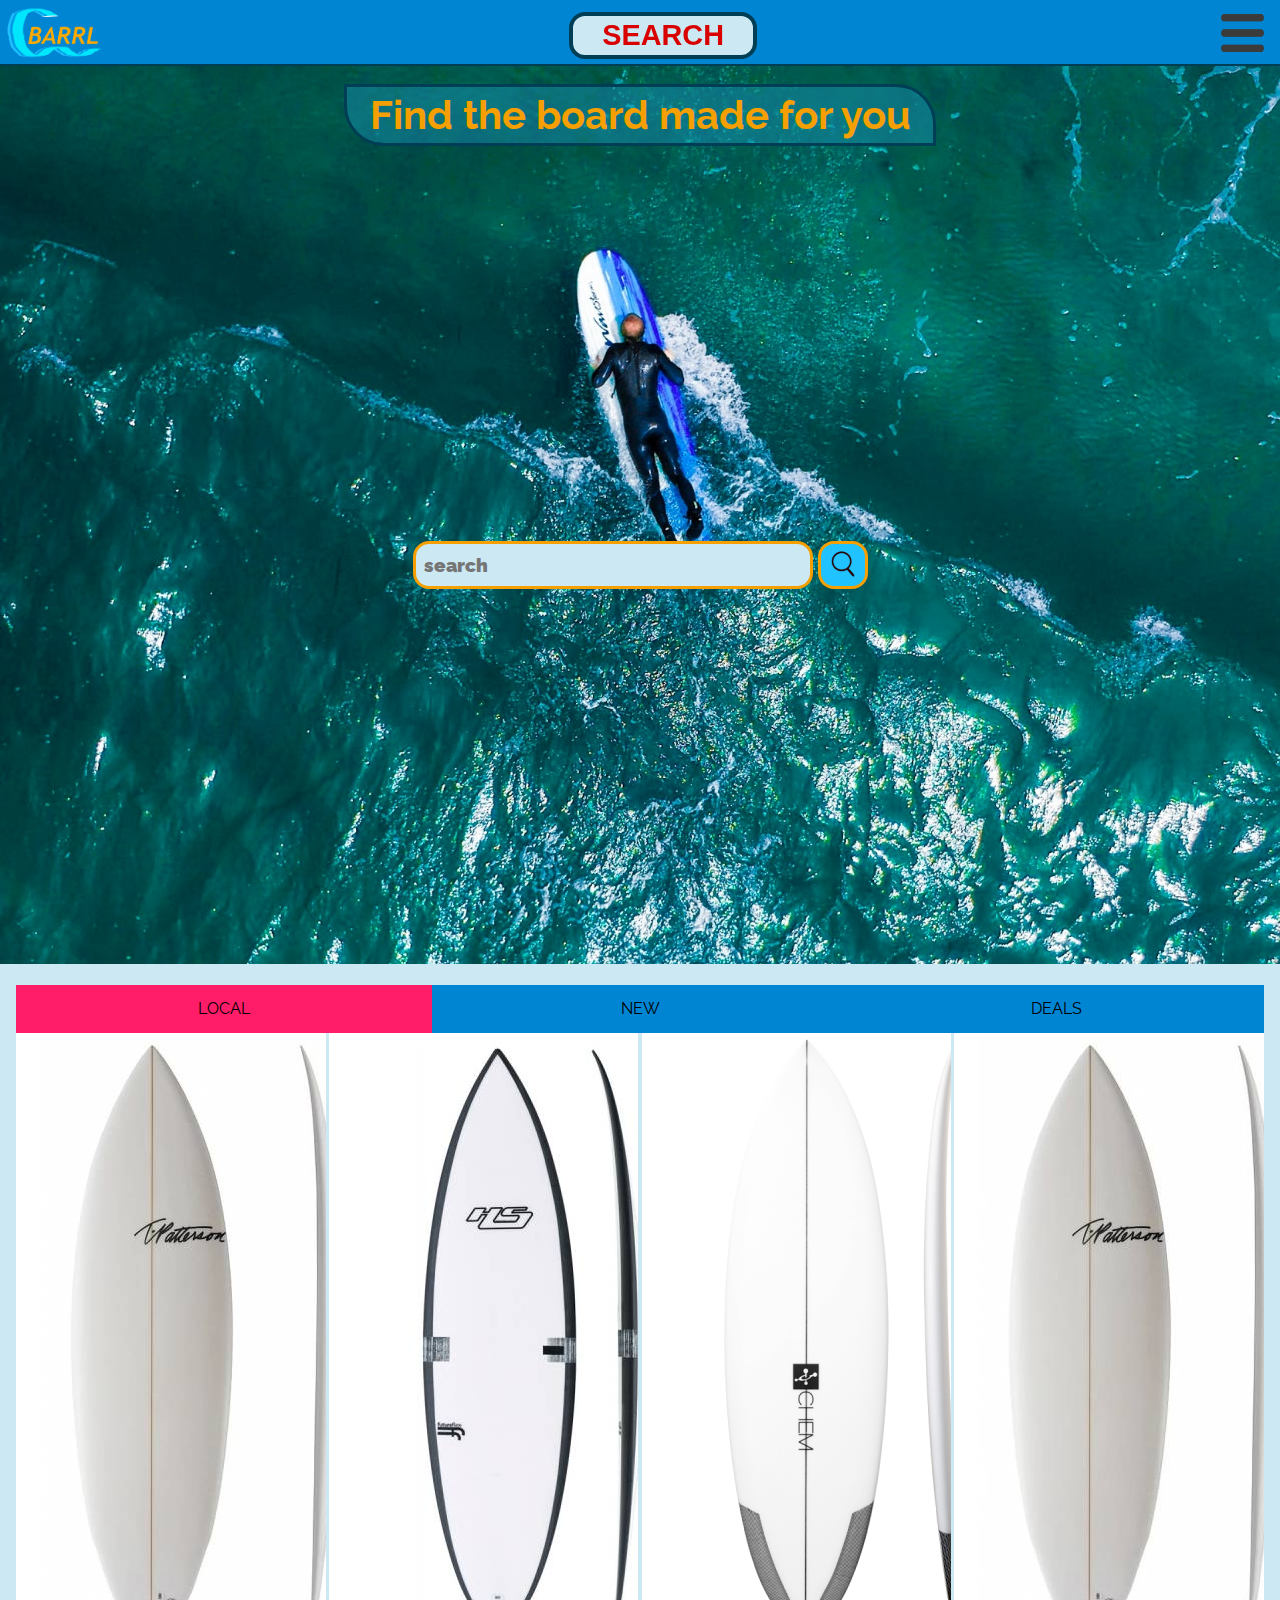
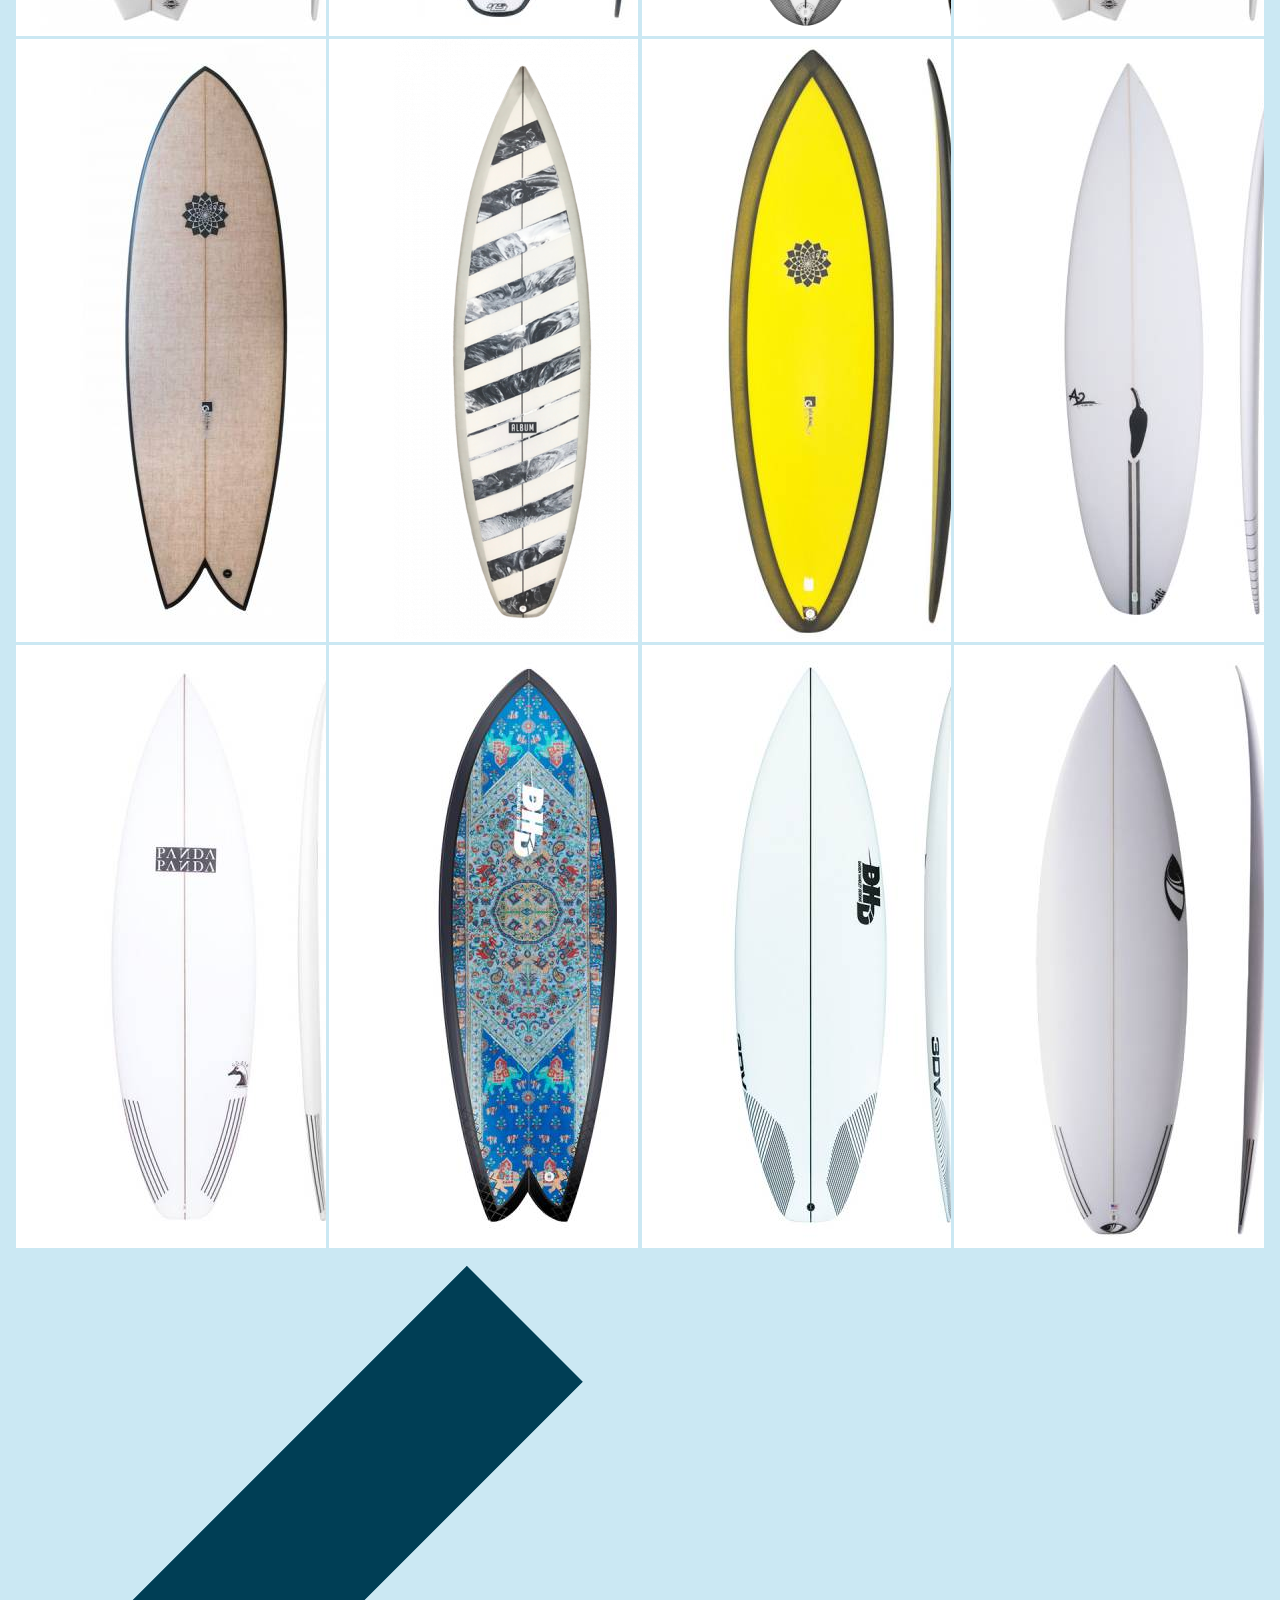
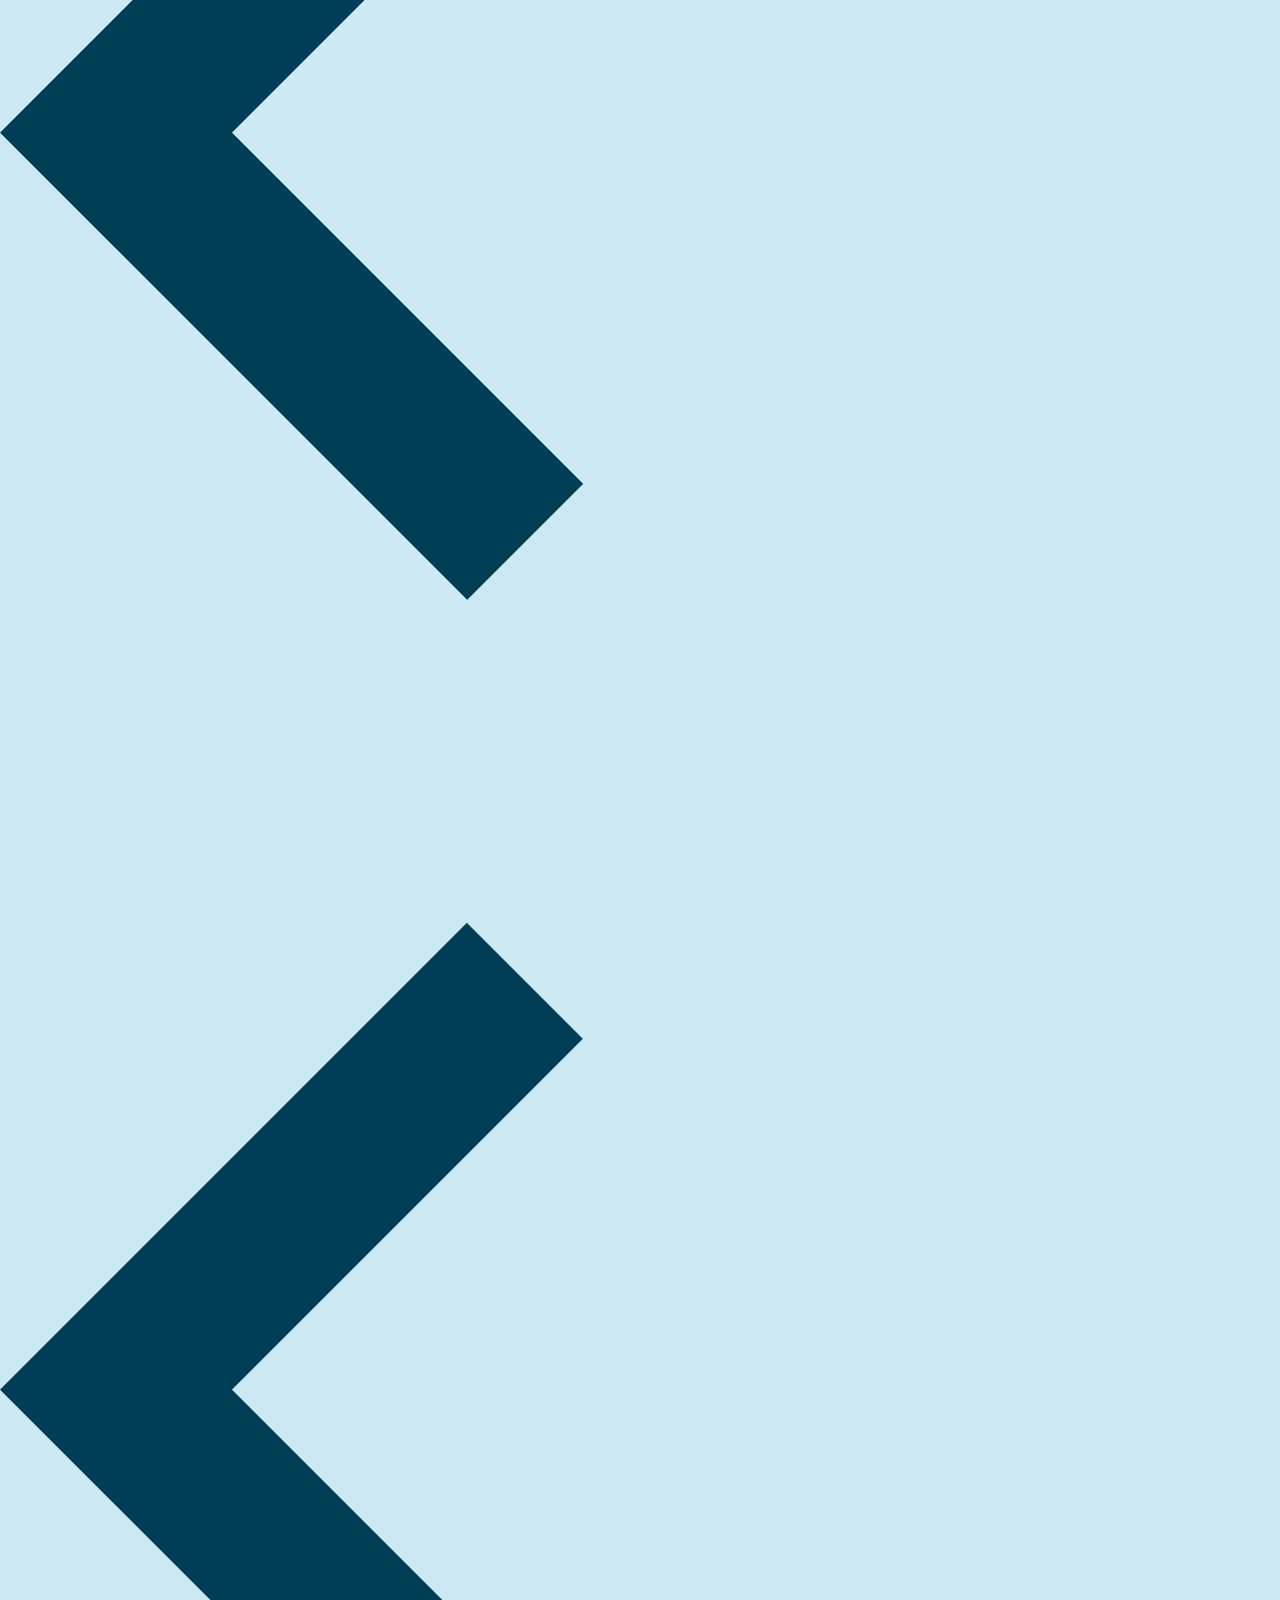
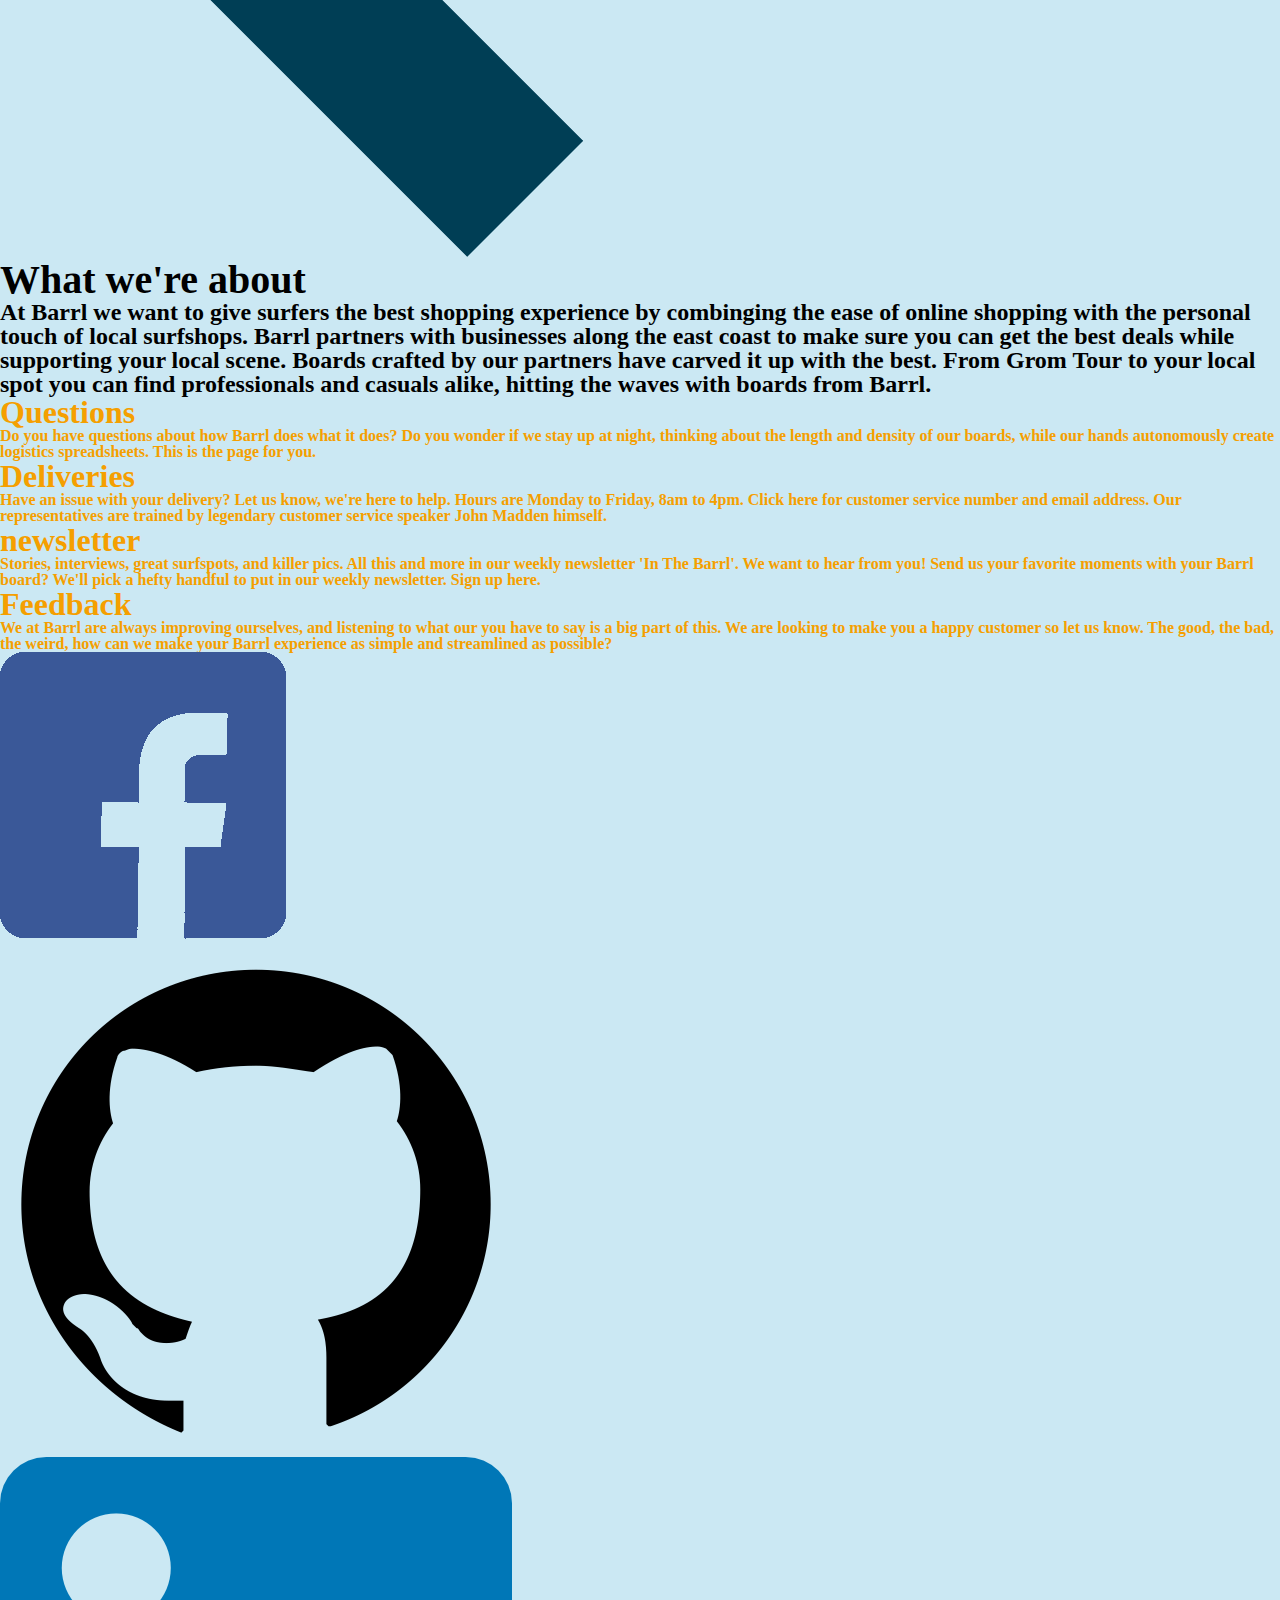
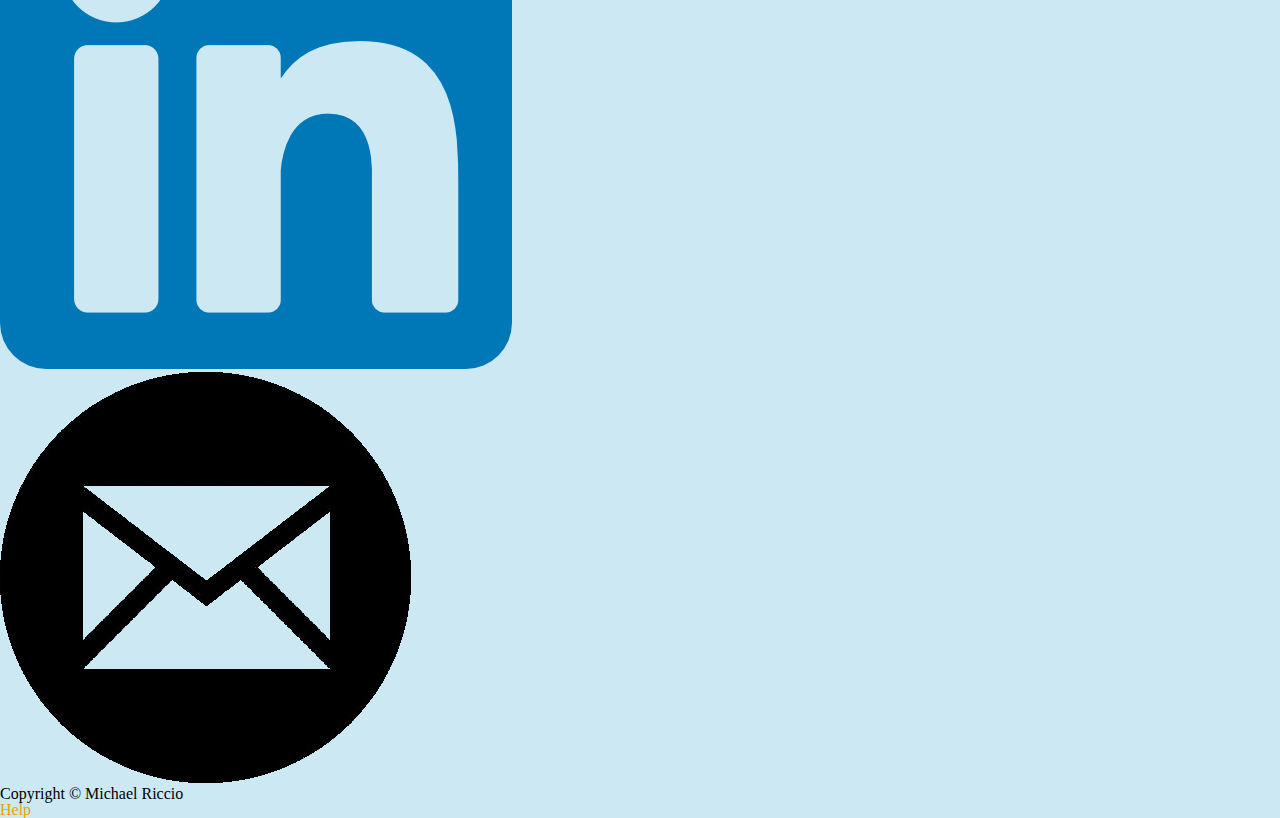
<file: index.html>
<!DOCTYPE html>
<html lang="en">
<head>
    <meta charset="UTF-8">
    <meta name="viewport" content="width=device-width, initial-scale=1.0">
    <title>Barrl</title>
    <meta name='description' content="Your first and only stop for waveriding gear. Browse boards, fins, tethers, bags and more, all from local surf shops.">
    <meta name="author" content="Michael Riccio">
    <meta name="keywords" content="surf, surfboard, fin, fins, tether, tethers, waveriding, shop, wax">
    <link rel="stylesheet" href="css/reset.css">
    <link rel="stylesheet" href="css/style.css">
    <link rel="stylesheet" href="css/media.css">
</head>
<body>
    <div class="container">
        <header>
            <div class="progress">
                <div class="progress-info" id="progress-bar"></div>
            </div>
            <div class="header-container">
                <img class="logo" src="pics/Barrl.png" alt="">
                <div class="location">
                    <ul class="location-list">
                        <!-- <li class="top-list s">SEARCH</li>
                        <li class="top-list b">BOARDS</li>
                        <li class="top-list m">MEDIA</li>
                        <li class="top-list g">GOALS</li>
                        <li class="top-list c">CUSTOMER</li> -->
                    </ul>
                </div>
                    <img src="pics/menu.png" class="menu-icon">
            </div>
            <ul class="sidebar">
                <!-- <li class="nav"> Seach </li>
                <li class="nav"> Boards </li>
                <li class="nav"> Media </li>
                <li class="nav"> Goals </li>
                <li class="nav"> Customer</li> -->
            </ul>
        </header>
        <main>
            <div class="search">
                <div class="heading-wrapper">
                    <p class="heading">
                        Find the board made for you
                    </p> 
                </div>
                <div class="promo-search">
                    <input type="text" placeholder="search" aria-label="search">
                    <button onclick="alertReminder()"><img src="pics/glass.png"></button>
                </div>
            </div>
            <div class="board">
                <div class="board-selector">
                    <div class = "tab bg-active">LOCAL</div>
                    <div class = "tab">NEW</div>
                    <div class = "tab">DEALS</div>
                </div>
                <div class="board-screen">
                    <div class="board-grid here">
                        <div class="board-item" onclick="alertReminder()"><div> <img src="pics/local (1).jpeg" alt="Board" ></div></div>
                        <div class="board-item" onclick="alertReminder()"><div> <img src="pics/local (1).jpg" alt="Board" ></div></div>
                        <div class="board-item" onclick="alertReminder()"><div> <img src="pics/local (1).png" alt="Board" ></div></div>
                        <div class="board-item" onclick="alertReminder()"><div> <img src="pics/local (2).jpeg" alt="Board" ></div></div>
                        <div class="board-item" onclick="alertReminder()"><div> <img src="pics/local (2).jpg" alt="Board" ></div></div>
                        <div class="board-item" onclick="alertReminder()"><div> <img src="pics/local (2).png" alt="Board" ></div></div>
                        <div class="board-item" onclick="alertReminder()"><div> <img src="pics/local (3).jpg" alt="Board" ></div></div>
                        <div class="board-item" onclick="alertReminder()"><div> <img src="pics/local (4).jpg" alt="Board" ></div></div>
                        <div class="board-item" onclick="alertReminder()"><div> <img src="pics/local (5).jpg" alt="Board" ></div></div>
                        <div class="board-item" onclick="alertReminder()"><div> <img src="pics/local (6).jpg" alt="Board" ></div></div>
                        <div class="board-item" onclick="alertReminder()"><div> <img src="pics/local (7).jpg" alt="Board" ></div></div>
                        <div class="board-item" onclick="alertReminder()"><div> <img src="pics/local (8).jpg" alt="Board" ></div></div>
                    </div>
                    <div class="board-grid">
                        <div class="board-item" onclick="alertReminder()"><div> <img src="pics/new.jpg" alt="Board" ></div></div>
                        <div class="board-item" onclick="alertReminder()"><div> <img src="pics/new2.jpg" alt="Board" ></div></div>
                        <div class="board-item" onclick="alertReminder()"><div> <img src="pics/new3.jpg" alt="Board" ></div></div>
                        <div class="board-item" onclick="alertReminder()"><div> <img src="pics/new4.jpg" alt="Board" ></div></div>
                        <div class="board-item" onclick="alertReminder()"><div> <img src="pics/new5.png" alt="Board" ></div></div>
                        <div class="board-item" onclick="alertReminder()"><div> <img src="pics/new6.png" alt="Board" ></div></div>
                        <div class="board-item" onclick="alertReminder()"><div> <img src="pics/new7.jpg" alt="Board" ></div></div>
                        <div class="board-item" onclick="alertReminder()"><div> <img src="pics/new8.jpeg" alt="Board" ></div></div>
                        <div class="board-item" onclick="alertReminder()"><div> <img src="pics/new9.png" alt="Board" ></div></div>
                        <div class="board-item" onclick="alertReminder()"><div> <img src="pics/new10.png" alt="Board" ></div></div>
                        <div class="board-item" onclick="alertReminder()"><div> <img src="pics/new11.png" alt="Board" ></div></div>
                        <div class="board-item" onclick="alertReminder()"><div> <img src="pics/new12.png" alt="Board" ></div></div>
                    </div>
                    <div class="board-grid"> 
                        <div class="board-item" onclick="alertReminder()"><div> <img src="pics/deal1.jpg" alt="Board" ></div></div>
                        <div class="board-item" onclick="alertReminder()"><div> <img src="pics/deal2.png" alt="Board" ></div></div>
                        <div class="board-item" onclick="alertReminder()"><div> <img src="pics/deal3.png" alt="Board" ></div></div>
                        <div class="board-item" onclick="alertReminder()"><div> <img src="pics/deal4.png" alt="Board" ></div></div>
                        <div class="board-item" onclick="alertReminder()"><div> <img src="pics/deal5.jpg" alt="Board" ></div></div>
                        <div class="board-item" onclick="alertReminder()"><div> <img src="pics/deal6.jpg" alt="Board" ></div></div>
                        <div class="board-item" onclick="alertReminder()"><div> <img src="pics/deal7.jpg" alt="Board" ></div></div>
                        <div class="board-item" onclick="alertReminder()"><div> <img src="pics/deal8.jpg" alt="Board" ></div></div>
                        <div class="board-item" onclick="alertReminder()"><div> <img src="pics/deal9.jpg" alt="Board" ></div></div>
                        <div class="board-item" onclick="alertReminder()"><div> <img src="pics/deal10.jpg" alt="Board" ></div></div>
                        <div class="board-item" onclick="alertReminder()"><div> <img src="pics/deal11.jpg" alt="Board" ></div></div>
                        <div class="board-item" onclick="alertReminder()"><div> <img src="pics/deal12.jpg" alt="Board" ></div></div>
                    </div>
                </div>
            </div>
            <div class="media">
                <div class="arrow-wrapper">
                    <a class="arrow-anchor" href=""><img class="arrow" src="./pics/arrow.png"></a>
                </div>
                <div class="media-frame">
                    <iframe class="frame1" width="560" height="315" src="https://www.youtube.com/embed/W7h-Yho8EB0" frameborder="0" allow="accelerometer; autoplay; encrypted-media; gyroscope; picture-in-picture" allowfullscreen></iframe>
                </div>
                <div class="arrow-wrapper">
                    <a class="arrow-anchor" href=""><img class="arrow face-right" src="./pics/arrow.png"></a>
                </div>
            </div>
            <div class="goals">
                <div class="goals-contain">
                    <div class="goals-wrapper">
                        <h2>What we're about</h2>
                        <h4>At Barrl we want to give surfers the best shopping experience by combinging the ease of online shopping with the personal touch of local surfshops. Barrl partners with businesses along the east coast to make sure you can get the best deals while supporting your local scene. Boards crafted by our partners have carved it up with the best. From Grom Tour to your local spot you can find professionals and casuals alike, hitting the waves with boards from Barrl.</h4>
                    </div>
                </div>
            </div>
            <div class="customer">
                <div class="customer-container">
                    <a href="">
                        <div class="customer-option">
                            <h3>Questions</h3>
                            <h5>Do you have questions about how Barrl does what it does? Do you wonder if we stay up at night, thinking about the length and density of our boards, while our hands autonomously create logistics spreadsheets. This is the page for you.</h5>
                        </div> 
                    </a>
                    <a href="">
                        <div class="customer-option">
                            <h3>Deliveries</h3>
                            <h5>Have an issue with your delivery? Let us know, we're here to help. Hours are Monday to Friday, 8am to 4pm. Click here for customer service number and email address. Our representatives are trained by legendary customer service speaker John Madden himself.</h5>
                        </div>
                    </a>
                </div>
                <div class="customer-container">
                    <a href="">
                        <div class="customer-option">
                            <h3>newsletter</h3>
                            <h5> Stories, interviews, great surfspots, and killer pics. All this and more in our weekly newsletter 'In The Barrl'. We want to hear from you! Send us your favorite moments with your Barrl board? We'll pick a hefty handful to put in our weekly newsletter. Sign up here.</h5>
                        </div>
                    </a>
                    <a class="bottom" href="">
                        <div class="customer-option">
                            <h3>Feedback</h3>
                            <h5>We at Barrl are always improving ourselves, and listening to what our you have to say is a big part of this. We are looking to make you a happy customer so let us know. The good, the bad, the weird, how can we make your Barrl experience as simple and streamlined as possible?</h5>
                        </div>
                    </a>
                </div>
            </div>
        </main>
        <footer>
            <ul class="social">
                <li><a href="https://www.facebook.com/michael.riccio.5205"><img src="pics/facebook.png" class=" fa-facebook-square pic"></img></a></li>
                <li><a href="https://github.com/michaelriccio/Michael-Riccio"><img src="pics/github.png" class=" fa-github-square pic"></img></a></li>
                <li><a href="https://www.linkedin.com/in/michael-riccio-0241981a8/"><img src="pics/linked-in.png" class=" fa-linkedin pic"></img></a></li>
                <li><a href="michaelriccio25@gmail.com"><img src="pics/email.png" class=" fa-envelope pic"></img></a></li>
            </ul>
            <p>Copyright © Michael Riccio</p>
            <div class="contact">
            </div>
        </footer>
        <a class="help">Help</a>
    </div>
    <script src="js/app.js"></script>
</body>
</html>
</file>
<file: css/style.css>
@import url("https://fonts.googleapis.com/css2?family=Raleway:ital,wght@1,500&display=swap");
@import url(media.css);
html {
  --blue1: #00e6fd;
  --blue2: #20c2ff;
  --blue3: #0085d3;
  --white: #cbe8f3;
  --black: #003e55;
  --orange: #f59f00;
  box-sizing: border-box;
  --h-size: 4rem;
  --h-fit: calc(var(--h-size)*.9);
  --h-loco: calc(var(--h-size)*.6);
  scroll-behavior: smooth;
}

.container {
  max-width: 100%;
}

body {
  background-color: var(--white);
  height: 100%;
  width: 100%;
}

a {
  color: var(--orange);
  text-decoration: none;
}

p {
  cursor: default;
}

h2 {
  font-size: 2.5rem;
}

h3 {
  font-size: 2rem;
}

h4 {
  font-size: 1.5rem;
}

h5 {
  font-size: 1rem;
}

header {
  background-color: var(--blue3);
  border-bottom: solid 2px var(--black);
  height: var(--h-size);
  position: fixed;
  width: 100%;
  z-index: 9999;
}

header .progress {
  width: 100%;
  height: 6px;
}

header .progress .progress-info {
  height: 6px;
  background-color: var(--orange);
  width: 0;
}

header .header-container {
  display: flex;
  justify-content: space-between;
}

header .header-container .logo {
  height: var(--h-fit);
  margin-left: .2rem;
}

header .header-container .location {
  background-color: var(--white);
  border-radius: 1rem;
  border: solid 4px var(--black);
  font-family: 'Trebuchet MS', sans-serif;
  font-size: calc(var(--h-fit)*.5);
  font-weight: 700;
  height: var(--h-loco);
  line-height: var(--h-loco);
  margin-top: .4rem;
  overflow: hidden;
  padding: 0 .5rem;
}

header .header-container .location .location-list {
  list-style: none;
  transition: transform .5s ease-out;
}

header .header-container .location .location-list .top-list {
  display: flex;
  justify-content: center;
  filter: brightness(0.85);
}

header .header-container .location .location-list .s {
  color: red;
}

header .header-container .location .location-list .b {
  color: orange;
}

header .header-container .location .location-list .m {
  color: greenyellow;
}

header .header-container .location .location-list .g {
  color: blue;
}

header .header-container .location .location-list .c {
  color: purple;
}

header .header-container .menu-icon {
  margin-top: .5rem;
  height: var(--h-loco);
  margin-right: 1em;
}

header .header-container .menu-icon:active {
  filter: brightness(1.4);
}

header .sidebar {
  background-color: var(--black);
  border-radius: 0 0 0 0.9em;
  color: var(--blue3);
  display: grid;
  flex-wrap: wrap;
  font-family: 'Raleway';
  font-size: 3rem;
  justify-content: stretch;
  line-height: 1.5em;
  list-style: none;
  margin-left: 105%;
  overflow: hidden;
  position: fixed;
  top: var(--h-size);
  transition: transform 0.5s cubic-bezier(0.63, 0.43, 0.4, 1.25);
<<<<<<< HEAD
  transition: transform 0.5s cubic-bezier(0.63, 0.43, 0.4, 1.25), -webkit-transform 0.5s cubic-bezier(0.63, 0.43, 0.4, 1.25);
  width: 500px;
  -webkit-filter: drop-shadow(0 4px 4px black);
          filter: drop-shadow(0 4px 4px black);
=======
  filter: drop-shadow(0 4px 4px black);
>>>>>>> f3c1eaed4352c538d680318540d94ad5da440023
}

header .sidebar .nav {
  color: var(--orange);
  cursor: pointer;
  display: inline-block;
  padding-left: 2rem;
  padding-right: 5rem;
  transition: background-color .3s ease-out;
  width: 100%;
}

header .sidebar .nav:hover {
  background-color: var(--blue3);
}

.menu-active {
  transform: translateX(-22rem) !important;
}

main {
  padding-top: var(--h-size);
  display: grid;
  grid-template-areas: "promo-search" "board" "media" "goals" "customer";
}

main .search {
  grid-area: promo-search;
  background-image: url(../pics/surfing-background.jpg);
  background-position: 50% 30%;
  background-size: cover;
  background-repeat: no-repeat;
  display: grid;
  justify-content: center;
  height: 900px;
}

main .search .heading-wrapper .heading {
  background-color: #1ca1d162;
  border-radius: 0 1em 0 1em;
  border: solid 3px var(--black);
  color: var(--orange);
  font-family: 'Raleway', sans-serif;
  font-size: 2.5rem;
  font-weight: 700;
  margin: .5em;
  max-width: max-content;
  padding: .5rem 1.4rem;
  text-align: center;
  width: 60vw;
}

main .search .promo-search {
  display: flex;
  justify-content: center;
}

main .search .promo-search input {
  border-radius: 1rem;
  padding-left: .5rem;
  border: solid 3px var(--orange);
  background-color: var(--white);
  font-weight: 900;
  font-size: 1.2rem;
  font-family: 'raleway';
  height: 2.5rem;
  width: 40vw;
  max-width: 20em;
}

main .search .promo-search button {
  border-radius: 1rem;
  height: 3rem;
  margin-left: 5px;
  border: solid 3px var(--orange);
  background-color: var(--blue2);
  transition: background-color .2s ease-out;
  cursor: pointer;
}

main .search .promo-search button:hover {
  background-color: var(--blue1);
}

main .search .promo-search button:active {
  filter: hue-rotate(205deg);
}

main .search .promo-search button img {
  height: 2rem;
}

main .board {
  margin: 1em 1em;
}

main .board .board-selector {
  margin-top: 5px;
  background-color: var(--blue3);
  cursor: pointer;
  display: flex;
  justify-content: space-between;
  position: sticky;
  top: calc(var(--h-size) + 2px);
  z-index: 9998;
}

main .board .board-selector .tab {
  flex-grow: 1;
  text-align: center;
  padding: 1em;
  width: 33.33%;
  font-family: "raleway";
  position: relative;
  background-color: var(--blue3);
  transition: filter .2s ease-out;
}

main .board .board-selector .tab::before {
  content: '';
  background-color: black;
  width: 40%;
  left: 30%;
  height: 1px;
  position: absolute;
  top: 70%;
  transform: scaleX(0);
  transition: transform .2s ease-out;
}

main .board .board-selector .tab:hover::before {
  transform: scaleX(1);
}

main .board .board-selector .tab:hover {
  filter: brightness(1.5);
}

main .board .board-selector .bg-active {
  background-color: #ff1c68;
}

main .board .board-screen .board-grid {
  display: none;
  opacity: 0;
  transition: opacity .5s linear;
}

main .board .board-screen .here {
  display: grid !important;
  grid-template-columns: repeat(auto-fill 100px, 1fr);
  gap: 0.2rem;
  opacity: 1;
}

main .board .board-item {
  background-color: white;
  overflow: hidden;
}

<<<<<<< HEAD
main .board .board-item div {
  display: -webkit-box;
  display: -ms-flexbox;
=======
main .board .board-item a {
>>>>>>> f3c1eaed4352c538d680318540d94ad5da440023
  display: flex;
  height: 100%;
  justify-content: center;
  width: 100%;
  cursor: pointer;
}

<<<<<<< HEAD
main .board .board-item div:hover img {
  -webkit-transform: scale(1);
          transform: scale(1);
}

main .board .board-item div img {
  width: 50vw;
  -webkit-transition: -webkit-transform .5s ease-in-out;
  transition: -webkit-transform .5s ease-in-out;
=======
main .board .board-item a:hover img {
  transform: scale(1);
}

main .board .board-item a img {
>>>>>>> f3c1eaed4352c538d680318540d94ad5da440023
  transition: transform .5s ease-in-out;
  transform: scale(0.9);
  max-width: 300px;
  width: 40vw;
}

main .media {
  display: flex;
  grid-area: media;
  justify-content: space-around;
  margin-left: 10%;
  position: relative;
  width: 80%;
}

main .media .arrow-wrapper {
  display: flex;
  flex-direction: column;
  justify-content: center;
  position: relative;
}

main .media .arrow-wrapper .arrow-anchor {
  display: flex;
  justify-content: center;
  margin: 5px;
  padding: 5px;
}

main .media .arrow-wrapper .arrow-anchor .arrow {
  border: solid 2px rgba(255, 255, 255, 0);
  width: 3vw;
}

main .media .arrow-wrapper .arrow-anchor .arrow:hover {
  border: solid 2px var(--orange);
}

main .media .arrow-wrapper .arrow-anchor .face-right {
  transform: rotate(180deg);
}

main .media .media-frame {
  justify-self: center;
  padding-top: 46%;
  position: relative;
  width: 90%;
}

main .media .media-frame .frame1 {
  border-radius: 2em;
  border: solid 3px var(--black);
  bottom: 0;
  height: 100%;
  left: 0;
  position: absolute;
  right: 0;
  top: 0;
  width: 99.5%;
}

main .goals {
  background-image: url(../pics/surfshop.jpg);
  background-size: cover;
  border-bottom: solid 3px var(--black);
  border-top: solid 3px var(--black);
  color: white;
  display: flex;
  font-family: 'Segoe UI', Tahoma, Geneva, Verdana, sans-serif;
  font-weight: 600;
  grid-area: goals;
  justify-content: center;
  margin: 2em 0;
}

main .goals .goals-contain {
  display: flex;
  flex-direction: column;
  justify-content: center;
  margin: 2em;
  max-width: 1000px;
  min-height: 80vh;
}

main .goals .goals-contain .goals-wrapper {
  background-color: rgba(26, 26, 26, 0.507);
  cursor: default;
  border-radius: 4rem;
  border: 1px solid rgba(146, 146, 146, 0.507);
  filter: drop-shadow(0 0 3px rgba(165, 165, 165, 0.507));
}

main .goals .goals-contain .goals-wrapper h2 {
  display: flex;
  justify-content: center;
  padding-top: .5em;
  text-align: center;
  text-transform: uppercase;
}

main .goals .goals-contain .goals-wrapper h4 {
  line-height: 1.5em;
  padding: .7em;
  position: relative;
  text-align: center;
}

main .goals .goals-contain .goals-wrapper h4::before {
  background-color: white;
  content: '';
  height: 2px;
  left: 25%;
  position: absolute;
  top: .5em;
  width: 50%;
}

main .customer {
  grid-area: customer;
}

main .customer .customer-container {
  display: grid;
  grid-template-columns: repeat(auto-fit, minmax(350px, 1fr));
  width: 100%;
}

main .customer .customer-container a:hover h3 {
  color: var(--orange);
}

main .customer .customer-container .customer-option {
  border-radius: 1em;
  border: solid 4px var(--black);
  font-family: 'Gill Sans', 'Gill Sans MT', Calibri, 'Trebuchet MS', sans-serif;
  margin: 1em;
  overflow: hidden;
}

main .customer .customer-container .customer-option h3 {
  background-color: var(--blue3);
  border-bottom: solid 3px var(--black);
  color: var(--black);
  letter-spacing: .2em;
  padding: .4em;
  text-align: center;
  text-decoration: none;
  text-transform: uppercase;
  transition: color .2s ease-out;
}

main .customer .customer-container .customer-option h5 {
  background-color: var(--blue2);
  color: var(--black);
  line-height: 1.5em;
  padding: .5em;
}

footer {
  grid-area: footer;
  background-color: var(--black);
  border: solid 5px var(--black);
}

footer p {
  font-family: 'Gill Sans', 'Gill Sans MT', Calibri, 'Trebuchet MS', sans-serif;
  font-size: 2rem;
  max-width: 70%;
}

.social {
  display: flex;
  justify-content: space-evenly;
  list-style: none;
  padding: .5rem;
  width: 90vw;
}

.social a .fa-facebook-square {
  filter: brightness(0);
  transition-property: filter, transform;
  transition-duration: .2s, .2s;
  transition-timing-function: ease-out, ease-out;
}

.social a .fa-facebook-square:hover {
  filter: brightness(1);
  transform: scale(1.1);
}

.social a .fa-linkedin {
  filter: brightness(0);
  transition-property: filter, transform;
  transition-duration: .2s, .2s;
  transition-timing-function: ease-out, ease-out;
}

.social a .fa-linkedin:hover {
  filter: brightness(1);
  transform: scale(1.1);
}

.social a .fa-github-square {
  filter: invert(0%);
  transition-property: filter, transform;
  transition-duration: .2s, .2s;
  transition-timing-function: ease-out, ease-out;
}

.social a .fa-github-square:hover {
  filter: invert(40%);
  transform: scale(1.2);
}

.social a .fa-envelope {
  filter: invert(0%);
  transition-property: filter, transform;
  transition-duration: .2s, .2s;
  transition-timing-function: ease-out, ease-out;
}

.social a .fa-envelope:hover {
  filter: invert(40%);
  transform: scale(1.2);
}

.social .pic {
  width: 50px;
  height: 50px;
}

.help {
  background-color: var(--orange);
  border-radius: 1rem;
  border: solid 2px black;
  bottom: 1rem;
  color: black;
  font-family: helvetica;
  font-size: 2rem;
  font-weight: 700;
  padding: 2px .5rem;
  position: fixed;
  right: 1rem;
  transition: background-color .2s ease-in;
  z-index: 10000;
}

.help:hover {
  background-color: #ffd900;
  cursor: pointer;
}

@media only screen and (min-width: 500px) {
  h2 {
    font-size: 2.5rem;
  }
  h3 {
    font-size: 2rem;
  }
  h4 {
    font-size: 1.5rem;
  }
  h5 {
    font-size: 1rem;
  }
}

@media only screen and (min-width: 800px) {
  h2 {
    font-size: 3rem;
  }
  h3 {
    font-size: 2.5rem;
  }
  h4 {
    font-size: 2rem;
  }
  h5 {
    font-size: 1.5rem;
  }
}
/*# sourceMappingURL=style.css.map */
</file>
<file: css/media.css>
@media screen and (min-width: 650px) {
  .here{
        grid-template-columns: repeat(3, 1fr);
  }
}

@media screen and (min-width: 850px) {
  .here{
        grid-template-columns: repeat(4, 1fr);
  }
}
/*# sourceMappingURL=media.css.map */
</file>
